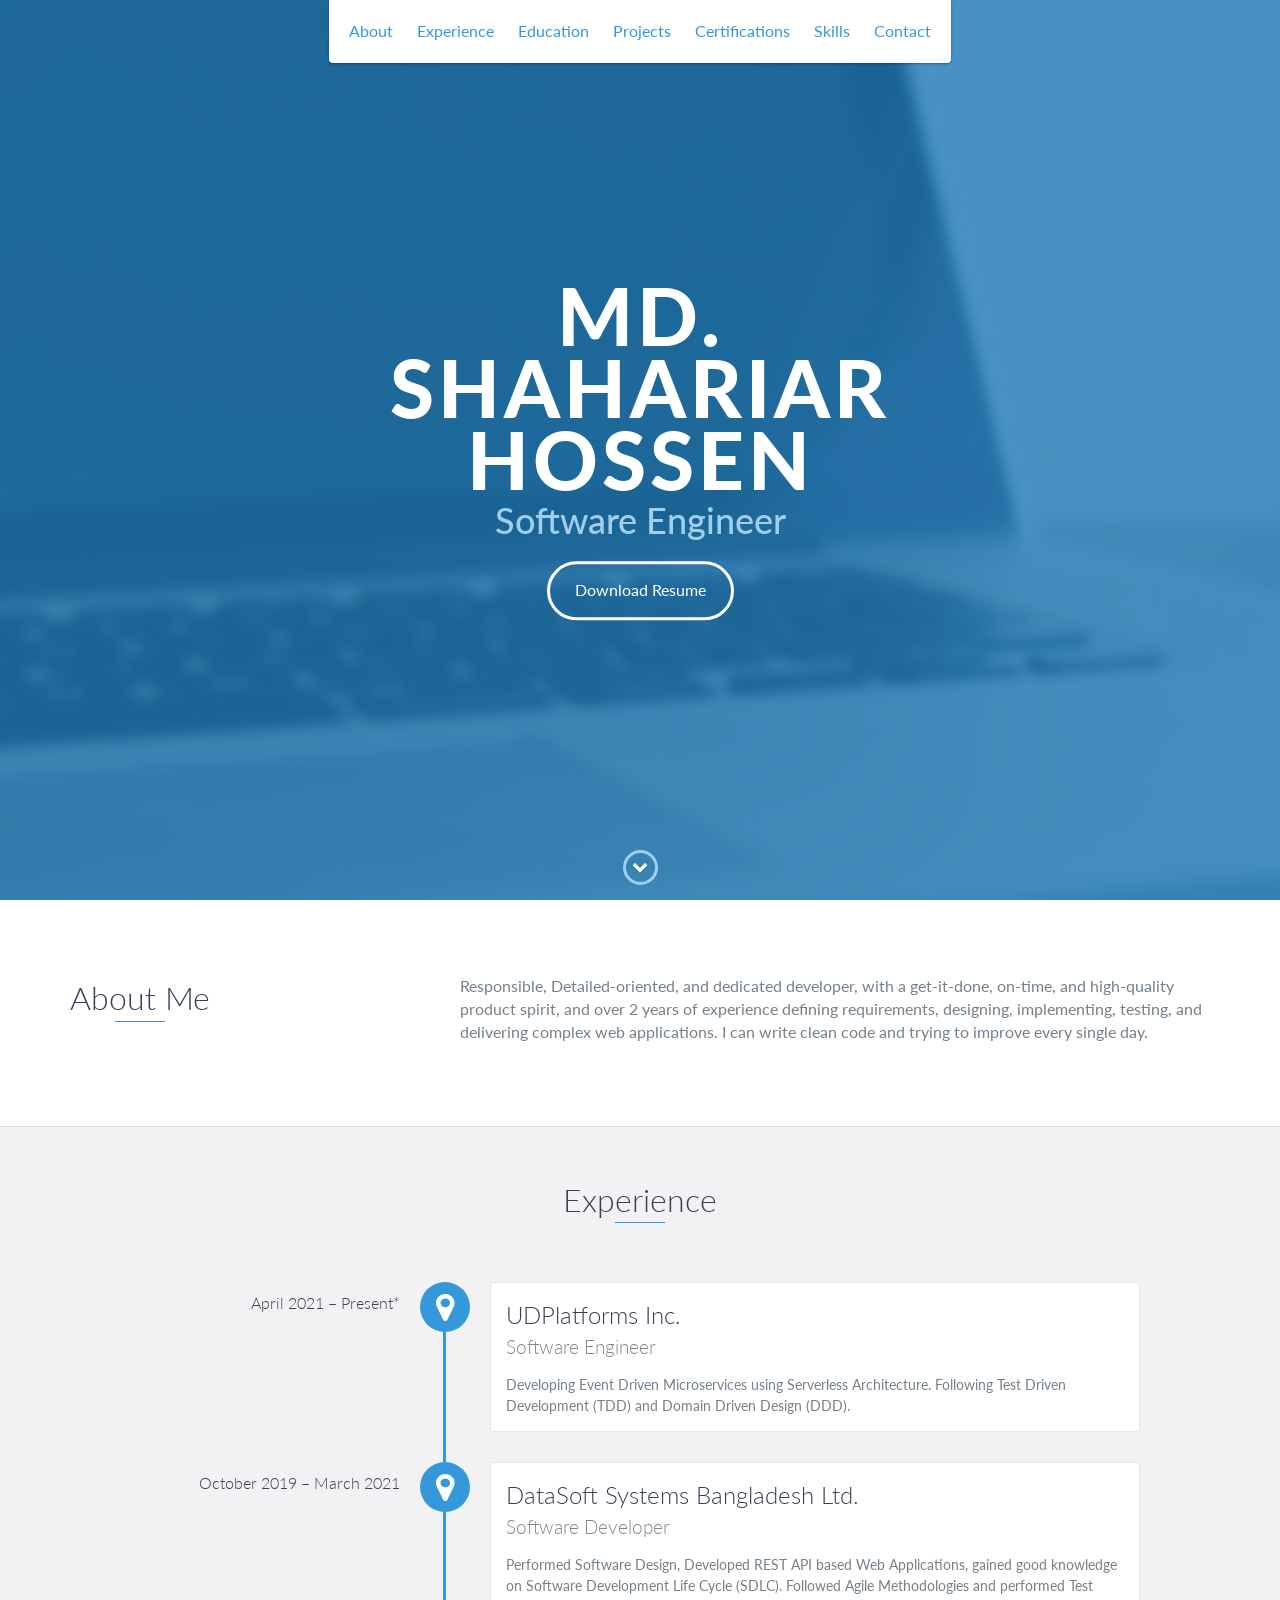
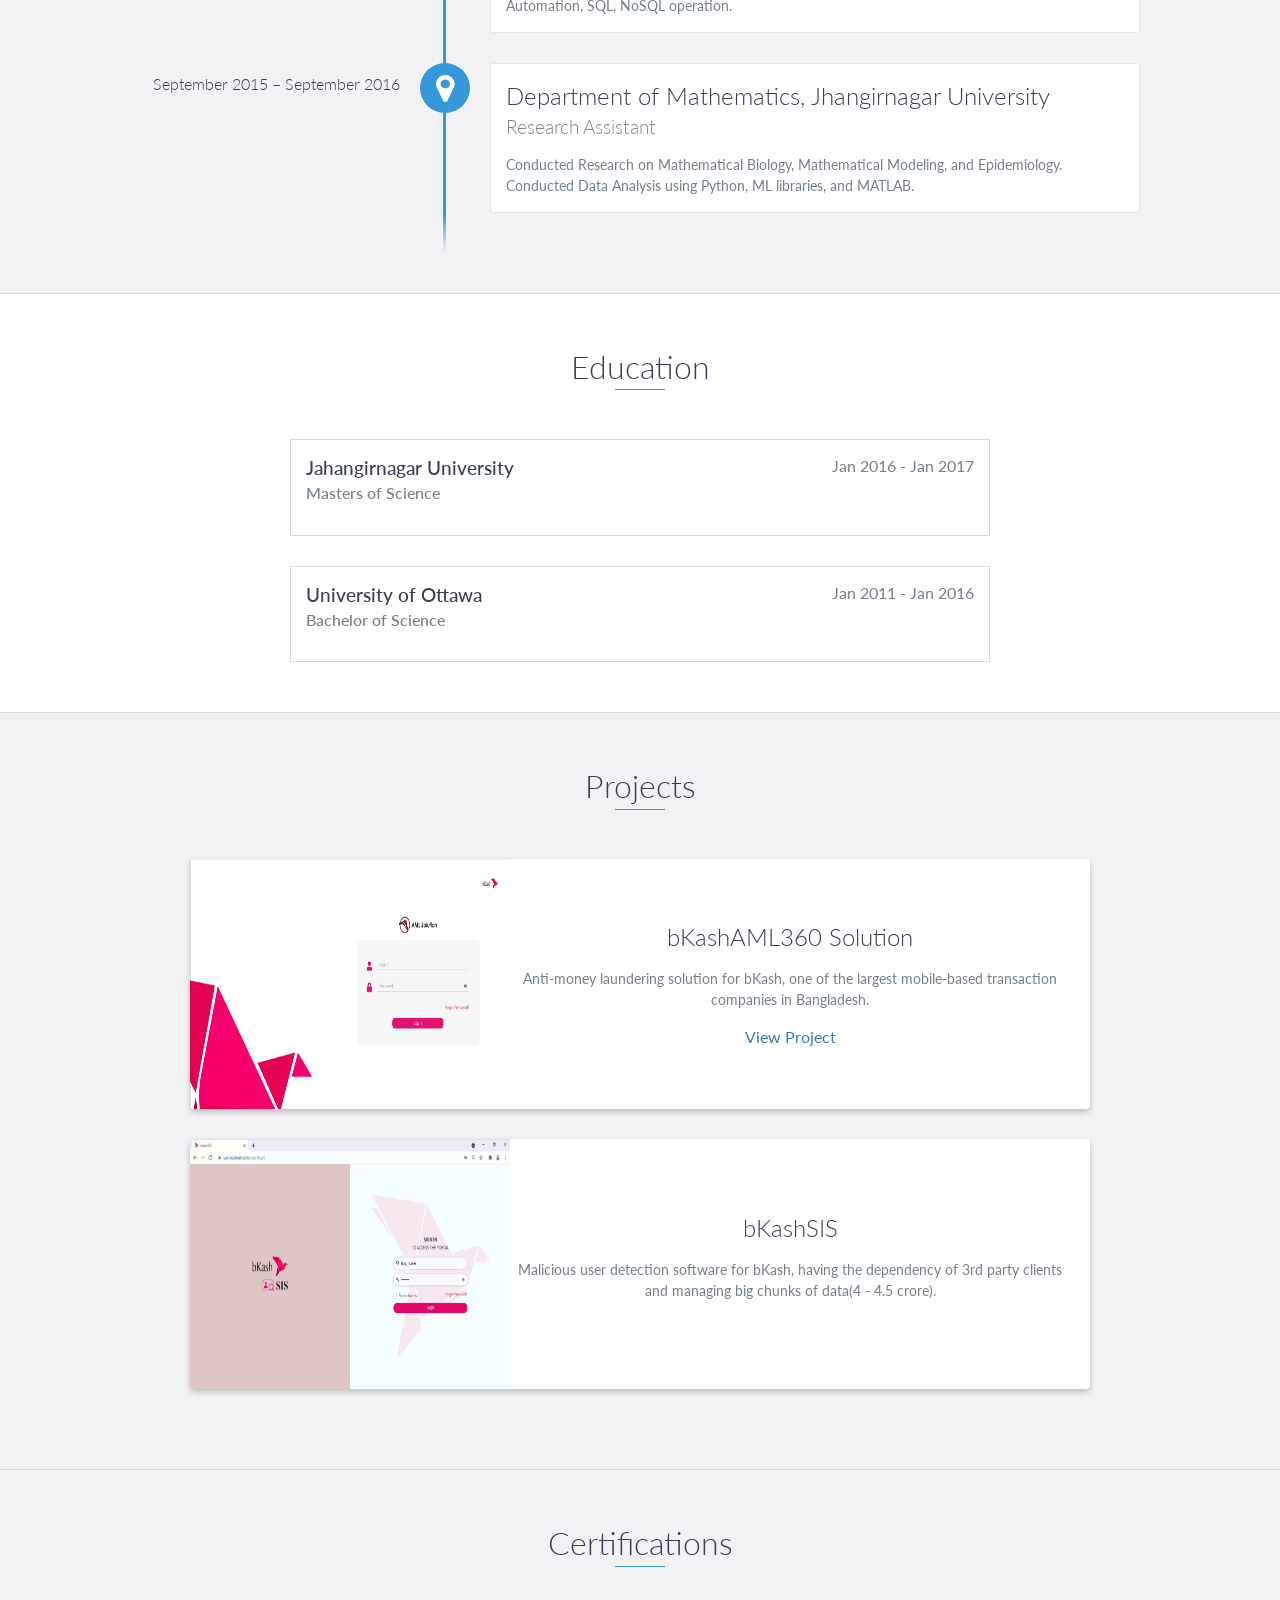
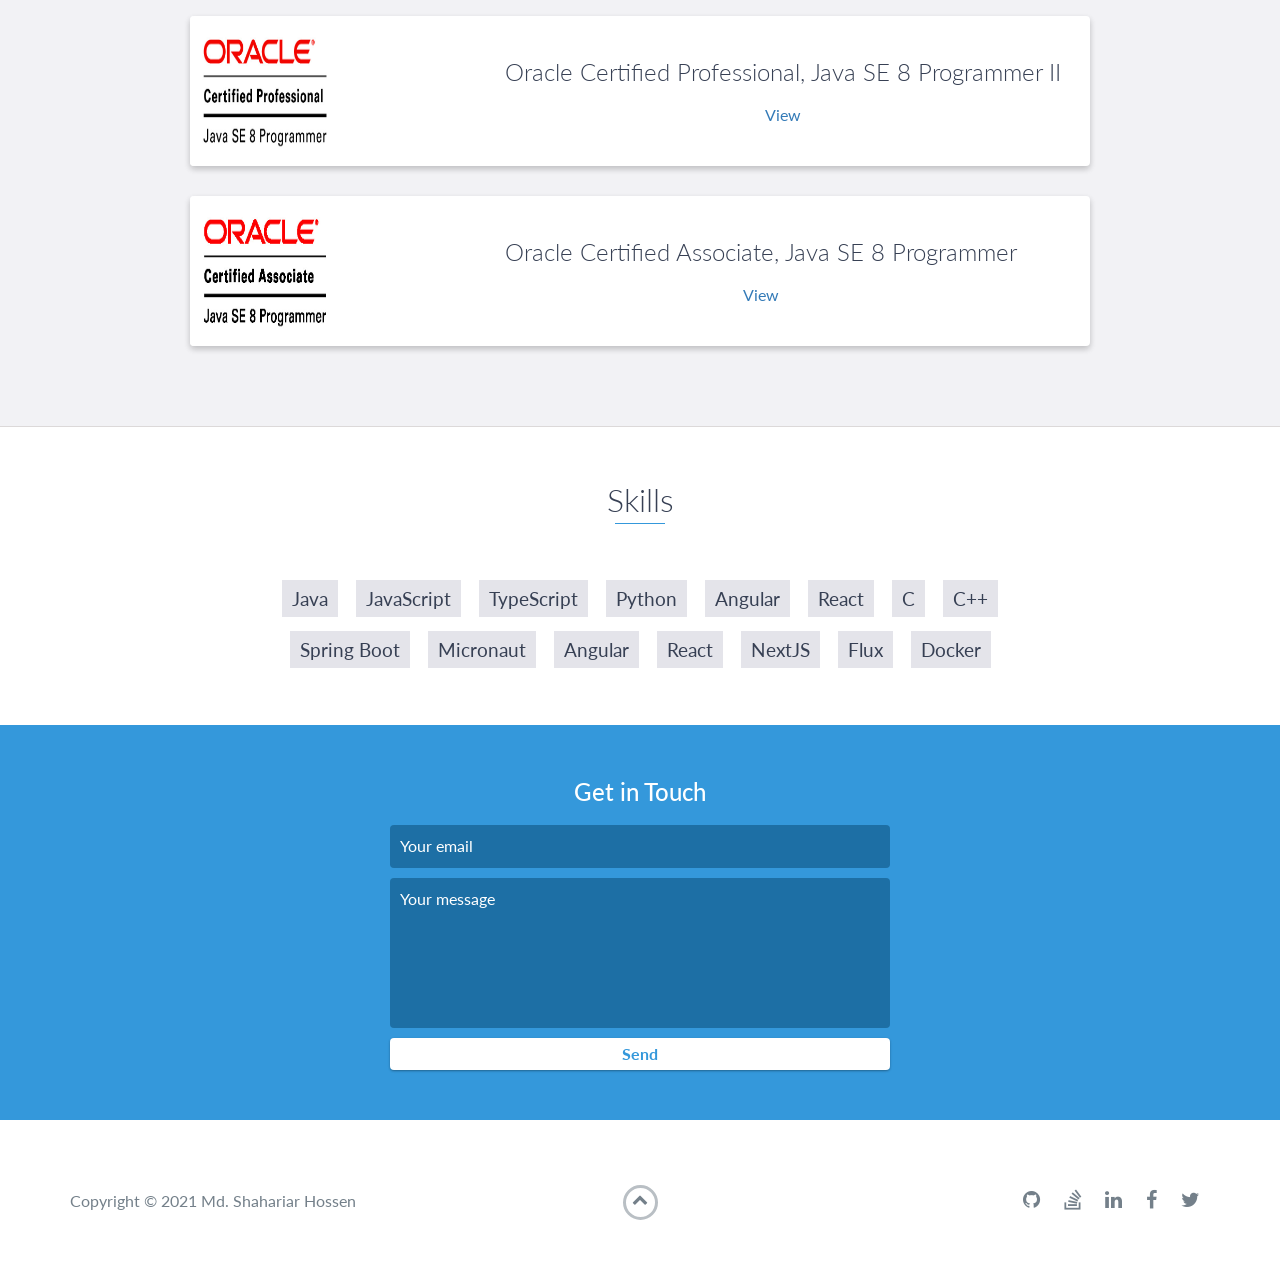
<file: My_Portfolio/index.html>
<!DOCTYPE html>
<html class="no-js" lang="en">

<head>
    <meta charset="utf-8">
    <meta http-equiv="X-UA-Compatible" content="IE=edge">
    <meta name="viewport" content="width=device-width, initial-scale=1">
    <title>Shahariar's Portfolio</title>
	<link rel="shortcut icon" href="favicon.ico" type="image/x-icon">
	<link rel="icon" href="favicon.ico" type="image/x-icon">
    <link href="https://fonts.googleapis.com/css?family=Lato:300,400,700,900" rel="stylesheet">
    <link rel="stylesheet" href="libs/font-awesome/css/font-awesome.min.css">
    <link href="css/bootstrap.min.css" rel="stylesheet">
    <link href="css/styles.css" rel="stylesheet">
</head>

<body>
    <div id="mobile-menu-open" class="shadow-large">
        <i class="fa fa-bars" aria-hidden="true"></i>
    </div>
    <!-- End #mobile-menu-toggle -->
    <header>
        <div id="mobile-menu-close">
            <span>Close</span> <i class="fa fa-times" aria-hidden="true"></i>
        </div>
        <ul id="menu" class="shadow">
            <li>
                <a href="#about">About</a>
            </li>
            <li>
                <a href="#experience">Experience</a>
            </li>
            <li>
                <a href="#education">Education</a>
            </li>
            <li>
                <a href="#projects">Projects</a>
            </li>
            <li>
                <a href="#certificates">Certifications</a>
            </li>
            <li>
                <a href="#skills">Skills</a>
            </li>
            <li>
                <a href="#contact">Contact</a>
            </li>
        </ul>
    </header>
    <!-- End header -->

    <div id="lead">
        <div id="lead-content">
            <h1>Md. Shahariar Hossen</h1>
            <h2>Software Engineer</h2>
            <a href="https://drive.google.com/file/d/1Tb66Fyklytpq6PsU4Y9LPPGbGPAQnUYj/view?usp=sharing" target="_blank" class="btn-rounded-white">Download Resume</a>
        </div>
        <!-- End #lead-content -->

        <div id="lead-overlay"></div>

        <div id="lead-down">
            <span>
                <i class="fa fa-chevron-down" aria-hidden="true"></i>
            </span>
        </div>
        <!-- End #lead-down -->
    </div>
    <!-- End #lead -->

    <div id="about">
        <div class="container">
            <div class="row">
                <div class="col-md-4">
                    <h2 class="heading">About Me</h2>
                </div>
                <div class="col-md-8">
                    <p>
                        Responsible, Detailed-oriented, and dedicated developer, with a get-it-done, on-time, and high-quality product spirit, and over 2 years of experience defining requirements, designing, implementing, testing, and delivering complex web applications. I can write clean code and trying to improve every single day.
                    </p>
                </div>
            </div>
        </div>
    </div>
    <!-- End #about -->

    <div id="experience" class="background-alt">
        <h2 class="heading">Experience</h2>
        <div id="experience-timeline">
            <div data-date="April 2021 – Present*">
                <h3>UDPlatforms Inc.</h3>
                <h4>Software Engineer</h4>
                <p>
                    Developing Event Driven Microservices using Serverless Architecture.
                    Following Test Driven Development (TDD) and Domain Driven Design (DDD).
                </p>
            </div>

            <div data-date="October 2019 – March 2021">
                <h3>DataSoft Systems Bangladesh Ltd.</h3>
                <h4>Software Developer</h4>
                <p>
                    Performed Software Design, Developed REST API based Web Applications, gained good
                    knowledge on Software Development Life Cycle (SDLC).
                    Followed Agile Methodologies and performed Test Automation, SQL, NoSQL operation.
                </p>
            </div>

            <div data-date="September 2015 – September 2016">
                <h3>Department of Mathematics, Jhangirnagar University</h3>
                <h4>Research Assistant</h4>
                <p>
                    Conducted Research on Mathematical Biology, Mathematical Modeling, and Epidemiology.
                    Conducted Data Analysis using Python, ML libraries, and MATLAB.
                </p>
            </div>
        </div>
    </div>
    <!-- End #experience -->

    <div id="education">
        <h2 class="heading">Education</h2>
        <div class="education-block">
            <h3>Jahangirnagar University</h3>
            <span class="education-date">Jan 2016 - Jan 2017</span>
            <h4>Masters of Science</h4>
            <!-- <p>
                Lorem ipsum dolor sit amet, consectetur adipiscing elit. Curabitur in iaculis ex. Etiam volutpat laoreet urna. Morbi ut tortor nec nulla commodo malesuada sit amet vel lacus. Fusce eget efficitur libero. Morbi dapibus porta quam laoreet placerat.
            </p> -->
        </div>
        <!-- End .education-block -->

        <div class="education-block">
            <h3>University of Ottawa</h3>
            <span class="education-date">Jan 2011 - Jan 2016</span>
            <h4>Bachelor of Science</h4>
    
        </div>
        <!-- End .education-block -->
    </div>
    <!-- End #education -->

    <div id="projects" class="background-alt">
        <h2 class="heading">Projects</h2>
        <div class="container">
            <div class="row">
                <div class="project shadow-large">
                    <div class="project-image">
                        <img src="images/aml.png" height="250px" width="320px"/>
                    </div>
                    <!-- End .project-image -->
                    <div class="project-info">
                        <h3>bKashAML360 Solution</h3>
                        <p>
                            Anti-money laundering solution for bKash, one of the largest mobile-based transaction companies in Bangladesh.
                        </p>
                        <a href="https://aml360.bkash.com/login" target="_blank">View Project</a>
                    </div>
                    <!-- End .project-info -->
                </div>
                <!-- End .project -->

                <div class="project shadow-large">
                    <div class="project-image">
                        <img src="images/sis.png" height="250px" width="320px"/>
                    </div>
                    <!-- End .project-image -->
                    <div class="project-info">
                        <h3>bKashSIS</h3>
                        <p>
                            Malicious user detection software for bKash, having the dependency of 3rd party clients and managing big chunks of data(4 - 4.5 crore).
                        </p>
                        <!-- <a href="#">View Project</a> -->
                    </div>
                    <!-- End .project-info -->
                </div>
                <!-- End .project -->
            </div>
        </div>
    </div>
    <!-- End #projects -->

    
    <div id="certificates" class="background-alt">
        <h2 class="heading">Certifications</h2><br/>
        <div class="container">
            <div class="row">
                <div class="project shadow-large">
                    <div class="project-image">
                        <img src="images/OCP.jpg" height="150px" width="150px"/>
                    </div>
                    <!-- End .project-image -->
                    <div class="project-info">
                        <h3>Oracle Certified Professional, Java SE 8 Programmer II</h3>
                        <a href="https://www.youracclaim.com/badges/4e027270-7c6f-4b8d-a5ea-9e47544e3438?source=linked_in_profile" target="_blank">View</a>
                    </div>
                    <!-- End .project-info -->
                </div>
                <!-- End .project -->

                <div class="project shadow-large">
                    <div class="project-image">
                        <img src="images/OCA.jpg" height="150px" width="150px"/>
                    </div>
                    <!-- End .project-image -->
                    <div class="project-info">
                        <h3>Oracle Certified Associate, Java SE 8 Programmer</h3>
                        <a href="https://www.youracclaim.com/badges/5aafbba5-f939-4d89-af43-286ae292c625?source=linked_in_profile" target="_blank">View</a>
                    </div>
                    <!-- End .project-info -->
                </div>
                <!-- End .project -->
            </div>
        </div>
    </div>
    <!-- End #certifications -->

    <div id="skills">
        <h2 class="heading">Skills</h2>
        <ul>
            <li>Java</li>
            <li>JavaScript</li>
            <li>TypeScript</li>
            <li>Python</li>
            <li>Angular</li>
            <li>React</li>
            <li>C</li>
            <li>C++</li>
            <li>Spring Boot</li>
            <li>Micronaut</li>
            <li>Angular</li>
            <li>React</li>
            <li>NextJS</li>
            <li>Flux</li>
            <li>Docker</li>
        </ul>
    </div>
    <!-- End #skills -->

    <div id="contact">
        <h2>Get in Touch</h2>
        <div id="contact-form">
            <form method="POST" action="https://formspree.io/f/mbjqqgbw">
                <input type="hidden" name="_subject" value="Contact request from personal website" />
                <input type="email" name="_replyto" placeholder="Your email" required>
                <textarea name="message" placeholder="Your message" required></textarea>
                <button type="submit">Send</button>
            </form>
        </div>
        <!-- End #contact-form -->
    </div>
    <!-- End #contact -->

    <footer>
        <div class="container">
            <div class="row">
                <div class="col-sm-5 copyright">
                    <p>
                        Copyright &copy; 2021 Md. Shahariar Hossen
                    </p>
                </div>
                <div class="col-sm-2 top">
                    <span id="to-top">
                        <i class="fa fa-chevron-up" aria-hidden="true"></i>
                    </span>
                </div>
                <div class="col-sm-5 social">
                    <ul>
                        <li>
                            <a href="https://github.com/shshetudev" target="_blank"><i class="fa fa-github" aria-hidden="true"></i></a>
                        </li>
                        <li>
                            <a href="https://stackoverflow.com/users/15048947/shahariar-hossen" target="_blank"><i class="fa fa-stack-overflow" aria-hidden="true"></i></a>
                        </li>
                        <li>
                            <a href="https://linkedin.com/in/md-shahariar-hossen-9129b5166/" target="_blank"><i class="fa fa-linkedin" aria-hidden="true"></i></a>
                        </li>
                        <li>
                            <a href="https://www.facebook.com/profile.php?id=100006735557065" target="_blank"><i class="fa fa-facebook" aria-hidden="true"></i></a>
                        </li>
                        <li>
                            <a href="https://twitter.com/shshetu2" target="_blank"><i class="fa fa-twitter" aria-hidden="true"></i></a>
                        </li>
                    </ul>
                </div>
            </div>
        </div>
    </footer>
    <!-- End footer -->

    <script src="https://ajax.googleapis.com/ajax/libs/jquery/1.12.4/jquery.min.js"></script>
    <script src="js/scripts.min.js"></script>
</body>

</html>
</file>
<file: My_Portfolio/css/styles.css>
/*!
    Title: Shahariar's Portfolio
    Version: 1.1
    Last Change: 01/08/2021
    Author: Md. Shahariar Hossen

    Description: This file contains all the styles associated with the page
    that don't come from third party libraries. This file gets compiled using
    Gulp and send to the /css folder which is then loaded on the page.
*/body{font-family:'Lato', sans-serif;font-size:16px}body.active{overflow:hidden;z-index:-1}.no-js #experience-timeline>div{background:#fff;padding:10px;margin-bottom:10px;border:1px solid #dcd9d9}.no-js #experience-timeline>div h3{font-size:1.5em;font-weight:300;color:#374054;display:inline-block;margin:0}.no-js #experience-timeline>div h4{font-size:1.2em;font-weight:300;color:#7e8890;margin:0 0 15px 0}.no-js #experience-timeline>div p{color:#74808a;font-size:0.9em;margin:0}.no-js #experience-timeline:before,.no-js #experience-timeline:after{content:none}@keyframes dropHeader{0%{transform:translateY(-100%)}100%{transform:translateY(0)}}header{position:absolute;top:0;left:0;right:0;text-align:center;z-index:10;animation-name:dropHeader;animation-iteration-count:1;animation-timing-function:ease;animation-duration:0.75s}header ul{display:inline-block;background:#fff;text-align:center;padding:10px;margin:0;border-bottom-right-radius:4px;border-bottom-left-radius:4px}header li{display:inline-block}header a{display:block;color:#3498db;padding:10px}header a:hover{color:#217dbb;text-decoration:none;background:#eee;border-radius:4px}header a:focus{color:#3498db;text-decoration:none}header.active{display:block}header.sticky{position:fixed;z-index:999}#menu.active{display:block}#mobile-menu-open{display:none;cursor:pointer;position:fixed;right:15px;top:10px;color:#3498db;font-size:1.5em;z-index:20;padding:0 7px;border-radius:4px;background:#fff}#mobile-menu-close{display:none;text-align:right;width:100%;background:#fff;font-size:1.5em;padding-right:15px;padding-top:10px;cursor:pointer;color:#3498db}#mobile-menu-close span{font-size:0.5em;text-transform:uppercase}#mobile-menu-close i{vertical-align:middle}footer{padding:50px 0}.copyright{padding-top:20px}.copyright p{margin:0;color:#74808a}.top{text-align:center}.top span{cursor:pointer;display:block;margin:15px auto 0 auto;width:35px;height:35px;border-radius:50%;border:3px solid #b9bfc4;text-align:center}.top i{color:#74808a}.social{text-align:right}.social ul{margin:5px 0 0 0;padding:0}.social li{display:inline-block;font-size:1.25em;list-style:none}.social a{display:block;color:#74808a;padding:10px}.social a:hover{color:#3498db}.btn-rounded-white{display:inline-block;color:#fff;padding:15px 25px;border:3px solid #fff;border-radius:30px;transition:.5s ease all}.btn-rounded-white:hover{color:#3498db;background:#fff;text-decoration:none}.shadow{box-shadow:0 1px 3px rgba(0,0,0,0.12),0 1px 2px rgba(0,0,0,0.24)}.shadow-large{box-shadow:0 3px 6px rgba(0,0,0,0.08),0 3px 6px rgba(0,0,0,0.15)}.heading{position:relative;display:inline-block;font-size:2em;font-weight:300;margin:0 0 30px 0}.heading:after{position:absolute;content:'';top:100%;height:1px;width:50px;left:0;right:0;margin:0 auto;background:#3498db}.background-alt{background:#f2f2f5}#lead{position:relative;height:100vh;min-height:500px;max-height:1080px;background:url(../images/lead-bg.jpg);background-size:cover;padding:15px;overflow:hidden}#lead-content{position:absolute;z-index:10;top:50%;left:50%;transform:translate(-50%, -50%);text-align:center}#lead-content h1,#lead-content h2{margin:0}#lead-content h1{color:#fff;font-weight:900;font-size:5em;text-transform:uppercase;letter-spacing:0.05em;line-height:0.9em}#lead-content h2{color:#a0cfee;font-weight:500;font-size:2.25em;margin-bottom:15px}#lead-overlay{position:absolute;height:100%;width:100%;top:0;right:0;bottom:0;left:0;background:rgba(33,125,187,0.8);z-index:1}#lead-down{position:absolute;left:0;right:0;width:100%;text-align:center;z-index:10;bottom:15px;color:#fff}#lead-down span{cursor:pointer;display:block;margin:0 auto;width:35px;height:35px;border-radius:50%;border:3px solid #a0cfee;text-align:center}#lead-down i{animation:pulsate 1.5s ease;animation-iteration-count:infinite;padding-top:5px}@keyframes pulsate{0%{transform:scale(1, 1)}50%{transform:scale(1.2, 1.2)}100%{transform:scale(1, 1)}}#about{padding:75px 15px;border-bottom:1px solid #dcd9d9}#about h2{color:#374054}#about p{color:#74808a;margin:0}#experience{padding:50px 15px;text-align:center;border-bottom:1px solid #dcd9d9}#experience h2{color:#374054}#experience-timeline{margin:30px auto 0 auto;position:relative;max-width:1000px}#experience-timeline:before{position:absolute;content:'';top:0;bottom:0;left:303px;right:auto;height:100%;width:3px;background:#3498db;z-index:0}#experience-timeline:after{position:absolute;content:'';width:3px;height:40px;background:#3498db;background:linear-gradient(to bottom, #3498db, rgba(52,152,219,0));top:100%;left:303px}.vtimeline-content{margin-left:350px;background:#fff;border:1px solid #e6e6e6;padding:15px;border-radius:3px;text-align:left}.vtimeline-content h3{font-size:1.5em;font-weight:300;color:#374054;display:inline-block;margin:0}.vtimeline-content h4{font-size:1.2em;font-weight:300;color:#7e8890;margin:0 0 15px 0}.vtimeline-content p{color:#74808a;font-size:0.9em;margin:0}.vtimeline-point{position:relative;display:block;vertical-align:top;margin-bottom:30px}.vtimeline-icon{position:relative;color:#fff;width:50px;height:50px;background:#3498db;border-radius:50%;float:left;z-index:99;margin-left:280px}.vtimeline-icon i{display:block;font-size:2em;margin-top:10px}.vtimeline-date{width:260px;text-align:right;position:absolute;left:0;top:10px;font-weight:300;color:#374054}#education{padding:50px 15px 20px 15px;border-bottom:1px solid #dcd9d9;text-align:center}#education h2{color:#374054;margin-bottom:50px}.education-block{max-width:700px;margin:0 auto 30px auto;padding:15px;border:1px solid #dcd9d9;text-align:left}.education-block h3{font-weight:500;float:left;margin:0;color:#374054}.education-block span{color:#74808a;float:right}.education-block h4{color:#74808a;clear:both;font-weight:500;margin:0 0 15px 0}.education-block p,.education-block ul{margin:0;color:#74808a;font-size:0.9em}.education-block ul{padding:0 0 0 15px}#projects{padding:50px 15px;border-bottom:1px solid #dcd9d9;text-align:center}#projects h2{color:#374054;margin-bottom:50px}.project{position:relative;max-width:900px;margin:0 auto 30px auto;overflow:hidden;background:#fff;border-radius:4px}.project-image{float:left}.project-info{position:absolute;top:50%;transform:translateY(-50%);margin-left:300px;padding:15px}.project-info h3{font-size:1.5em;font-weight:300;color:#374054;margin:0 0 15px 0}.project-info p{color:#74808a;margin:0 0 15px 0;font-size:0.9em}.no-image .project-info{position:relative;margin:0;padding:30px 15px;transform:none}#more-projects{display:none}#certificates{padding:50px 15px;border-bottom:1px solid #dcd9d9;text-align:center}#certificates h2{color:#374054;margin-bottom:50px}.certificate{position:relative;max-width:900px;margin:0 auto 30px auto;overflow:hidden;background:#fff;border-radius:4px}.certificate-image{float:left}.certificate-info{position:absolute;top:50%;transform:translateY(-50%);margin-left:300px;padding:15px}.certificate-info h3{font-size:1.5em;font-weight:300;color:#374054;margin:0 0 15px 0}.certificate-info p{color:#74808a;margin:0 0 15px 0;font-size:0.9em}.no-image .certificate-info{position:relative;margin:0;padding:30px 15px;transform:none}#more-certificates{display:none}#skills{padding:50px 15px;text-align:center}#skills h2{color:#374054;margin-bottom:50px}#skills ul{display:block;margin:0 auto;padding:0;max-width:800px}#skills li{display:inline-block;margin:7px;padding:5px 10px;color:#374054;background:#e4e4ea;list-style:none;cursor:default;font-size:1.2em}#contact{padding:50px 15px;background:#3498db;text-align:center}#contact h2{margin:0 0 15px 0;color:#fff;font-weight:500}#contact-form{max-width:500px;margin:0 auto}#contact-form input,#contact-form textarea{display:block;width:100%;padding:10px;border-radius:4px;border:none;margin-bottom:10px;background:#1d6fa5;color:#fff;transition:.5s ease all}#contact-form input::-webkit-input-placeholder,#contact-form textarea::-webkit-input-placeholder{color:#fff}#contact-form input:-moz-placeholder,#contact-form textarea:-moz-placeholder{color:#fff;opacity:1}#contact-form input::-moz-placeholder,#contact-form textarea::-moz-placeholder{color:#fff;opacity:1}#contact-form input:-ms-input-placeholder,#contact-form textarea:-ms-input-placeholder{color:#fff}#contact-form input:focus,#contact-form textarea:focus{outline:none;background:#16527a}#contact-form textarea{height:150px;resize:none}#contact-form button{display:block;width:100%;background:#fff;border-radius:4px;padding:5px 10px;border:none;color:#3498db;font-weight:700;box-shadow:0 1px 3px rgba(0,0,0,0.12),0 1px 2px rgba(0,0,0,0.24);transition:.5s ease all}#contact-form button:hover{box-shadow:0 10px 20px rgba(0,0,0,0.19),0 6px 6px rgba(0,0,0,0.23)}.optional-section{padding:50px 15px;text-align:center;border-top:1px solid #dcd9d9}.optional-section h2{color:#374054}.optional-section-block{max-width:700px;margin:0 auto 30px auto;padding:15px;border:1px solid #dcd9d9;background:#fff;text-align:left}.optional-section-block h3{font-weight:500;margin:0 0 15px 0;color:#374054}.optional-section-block h4{color:#74808a;clear:both;font-weight:500;margin:0 0 15px 0}.optional-section-block p,.optional-section-block ul{margin:0 0 15px 0;color:#74808a;font-size:0.9em}.optional-section-block ul{padding:0 0 0 15px}@media only screen and (max-width: 750px){#experience-timeline:before,#experience-timeline:after{left:23px}.vtimeline-date{width:auto;text-align:left;position:relative;margin-bottom:15px;display:block;margin-left:70px}.vtimeline-icon{margin-left:0}.vtimeline-content{margin-left:70px}}@media only screen and (max-width: 992px){#lead{height:auto;min-height:auto;max-height:auto;padding:100px 15px}#lead-content{position:relative;transform:none;left:auto;top:auto}#lead-content h1{font-size:3em}#lead-content h2{font-size:1.75em}#about{text-align:center}#about p{text-align:left}}@media only screen and (max-width: 768px){header{position:fixed;display:none;z-index:999;animation:none;bottom:0;height:100%}#mobile-menu-open,#mobile-menu-close{display:block}#menu{height:100%;overflow-y:auto;box-shadow:none;border-radius:0;width:100%}#menu li{display:block;margin-bottom:10px}#lead-content h1{font-size:2em}#lead-content h2{font-size:1.3em}#lead-content a{padding:10px 20px}#lead-down{display:none}.education-block h3,.education-block span{float:none}.project-image{display:none}.project-info{position:relative;margin:0;padding:30px 15px;top:auto;transform:none}footer{text-align:center}.social{text-align:center}}@media only screen and (max-width: 480px){#lead-content h1{font-size:1.5em}#lead-content h2{font-size:1em}#lead-content a{font-size:0.9em;padding:5px 10px}}
</file>
